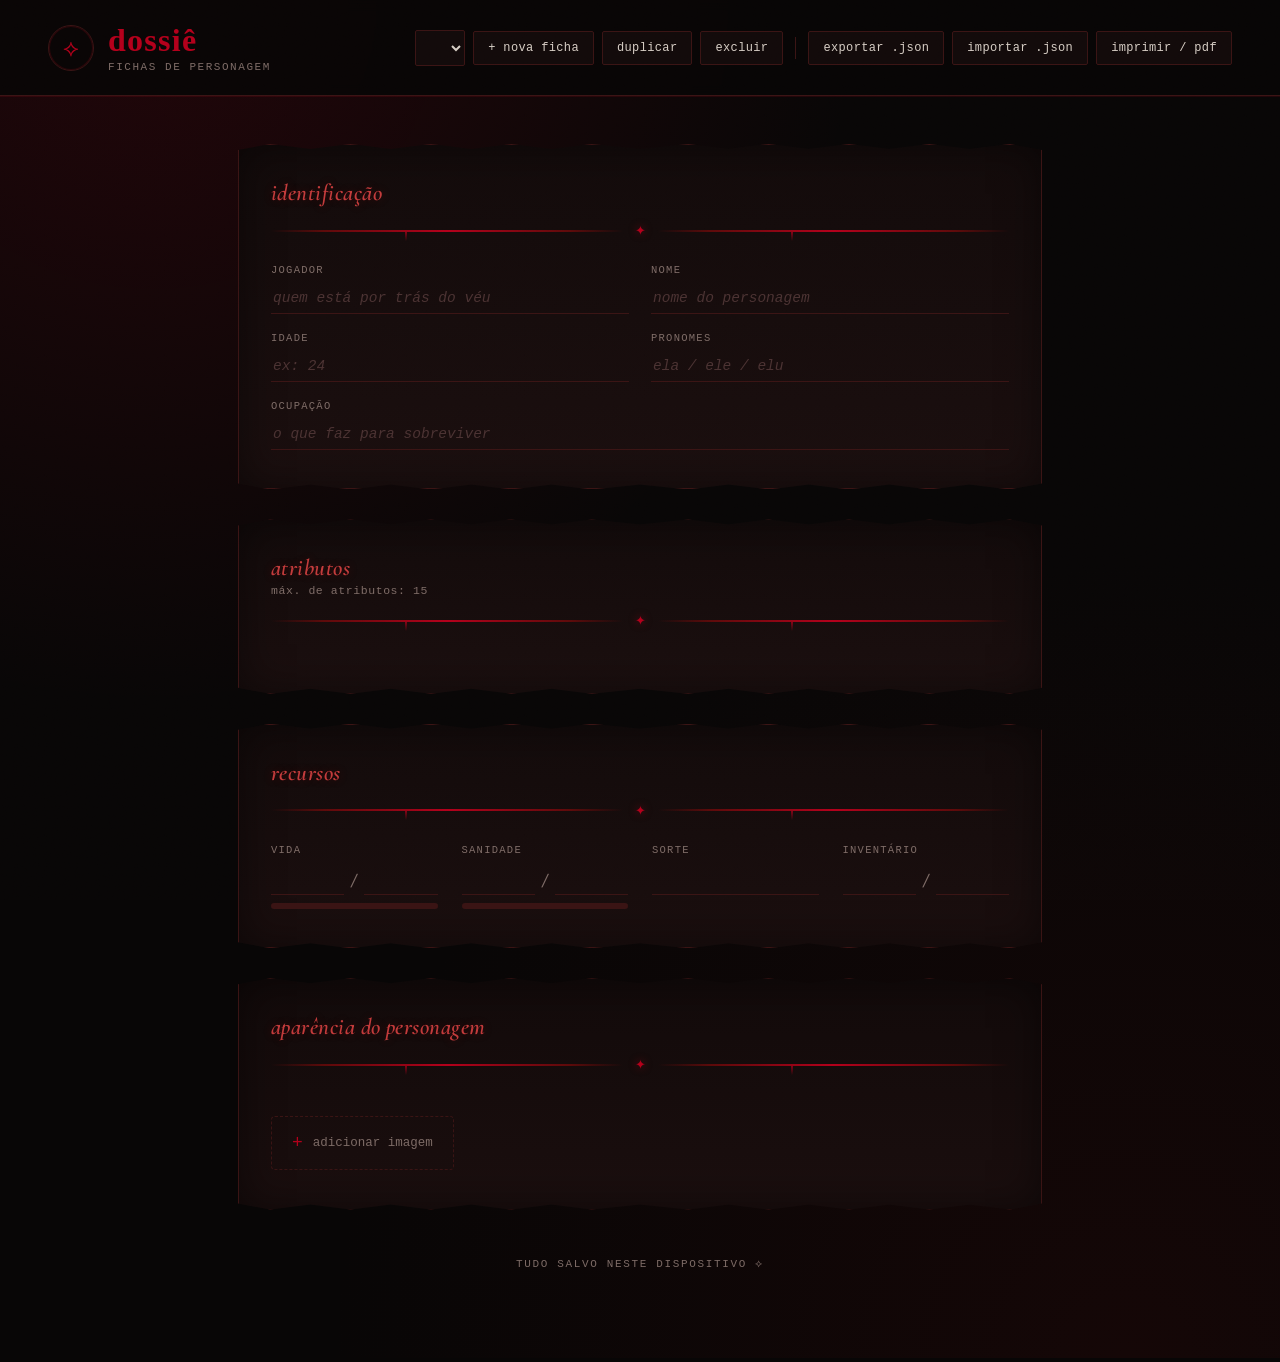
<file: index (1).html>
<!DOCTYPE html>
<html lang="pt-BR">
<head>
<meta charset="UTF-8">
<meta name="viewport" content="width=device-width, initial-scale=1.0">
<title>dossiê ⟡ fichas de rpg</title>
<link rel="preconnect" href="https://fonts.googleapis.com">
<link href="https://fonts.googleapis.com/css2?family=Cinzel+Decorative:wght@700&family=Cormorant+Garamond:ital,wght@0,500;0,600;1,500&family=Jost:wght@300;400;500;600&display=swap" rel="stylesheet">
<link rel="stylesheet" href="style.css">
</head>
<body>

<div class="grain"></div>

<header class="topbar">
  <div class="wordmark">
    <span class="seal">⟡</span>
    <div class="wordmark-text">
      <h1>dossiê</h1>
      <p>fichas de personagem</p>
    </div>
  </div>

  <div class="topbar-actions">
    <select id="fichaSelect" title="Trocar de ficha"></select>
    <button id="btnNova" class="btn btn-ghost">+ nova ficha</button>
    <button id="btnDuplicar" class="btn btn-ghost">duplicar</button>
    <button id="btnExcluir" class="btn btn-ghost btn-danger">excluir</button>
    <div class="divider-v"></div>
    <button id="btnExportJson" class="btn btn-ghost">exportar .json</button>
    <label class="btn btn-ghost" for="importJson">importar .json</label>
    <input type="file" id="importJson" accept="application/json" hidden>
    <button id="btnImprimir" class="btn btn-ghost">imprimir / pdf</button>
  </div>
</header>

<main class="sheet" id="sheet">

  <!-- ============ IDENTIFICAÇÃO ============ -->
  <section class="card">
    <h2 class="card-title">identificação</h2>
    <div class="ornament"><span></span>✦<span></span></div>

    <div class="field-grid">
      <label class="field">
        <span class="field-label">jogador</span>
        <input type="text" data-field="jogador" placeholder="quem está por trás do véu">
      </label>
      <label class="field">
        <span class="field-label">nome</span>
        <input type="text" data-field="nome" placeholder="nome do personagem">
      </label>
      <label class="field">
        <span class="field-label">idade</span>
        <input type="text" data-field="idade" placeholder="ex: 24">
      </label>
      <label class="field">
        <span class="field-label">pronomes</span>
        <input type="text" data-field="pronomes" placeholder="ela / ele / elu">
      </label>
      <label class="field field-wide">
        <span class="field-label">ocupação</span>
        <input type="text" data-field="ocupacao" placeholder="o que faz para sobreviver">
      </label>
    </div>
  </section>

  <!-- ============ ATRIBUTOS ============ -->
  <section class="card">
    <h2 class="card-title">atributos</h2>
    <p class="card-subtitle">máx. de atributos: 15</p>
    <div class="ornament"><span></span>✦<span></span></div>

    <div class="attrs-grid" id="attrsGrid"></div>
  </section>

  <!-- ============ RECURSOS ============ -->
  <section class="card">
    <h2 class="card-title">recursos</h2>
    <div class="ornament"><span></span>✦<span></span></div>

    <div class="resources-grid">
      <div class="resource resource-pair">
        <span class="field-label">vida</span>
        <div class="pair-input">
          <input type="number" min="0" data-field="vidaAtual" class="num-sm">
          <span>/</span>
          <input type="number" min="0" data-field="vidaMax" class="num-sm">
        </div>
        <div class="meter"><div class="meter-fill" data-meter="vida"></div></div>
      </div>

      <div class="resource resource-pair">
        <span class="field-label">sanidade</span>
        <div class="pair-input">
          <input type="number" min="0" data-field="sanidadeAtual" class="num-sm">
          <span>/</span>
          <input type="number" min="0" data-field="sanidadeMax" class="num-sm">
        </div>
        <div class="meter"><div class="meter-fill" data-meter="sanidade"></div></div>
      </div>

      <div class="resource">
        <span class="field-label">sorte</span>
        <input type="number" min="0" data-field="sorte" class="num-sm num-solo">
      </div>

      <div class="resource resource-pair">
        <span class="field-label">inventário</span>
        <div class="pair-input pair-input-slots">
          <input type="number" min="0" data-field="invAtual" class="num-sm">
          <span>/</span>
          <input type="number" min="0" data-field="invMax" class="num-sm">
        </div>
        <div class="slots" id="invSlots"></div>
      </div>
    </div>
  </section>

  <!-- ============ APARÊNCIA ============ -->
  <section class="card">
    <h2 class="card-title">aparência do personagem</h2>
    <div class="ornament"><span></span>✦<span></span></div>

    <div class="gallery" id="gallery"></div>

    <label class="upload-zone" for="imgInput">
      <span class="upload-plus">+</span>
      <span>adicionar imagem</span>
    </label>
    <input type="file" id="imgInput" accept="image/*" multiple hidden>
  </section>

  <footer class="save-status" id="saveStatus">tudo salvo neste dispositivo ⟡</footer>

</main>

<script src="script.js"></script>
</body>
</html>
</file>
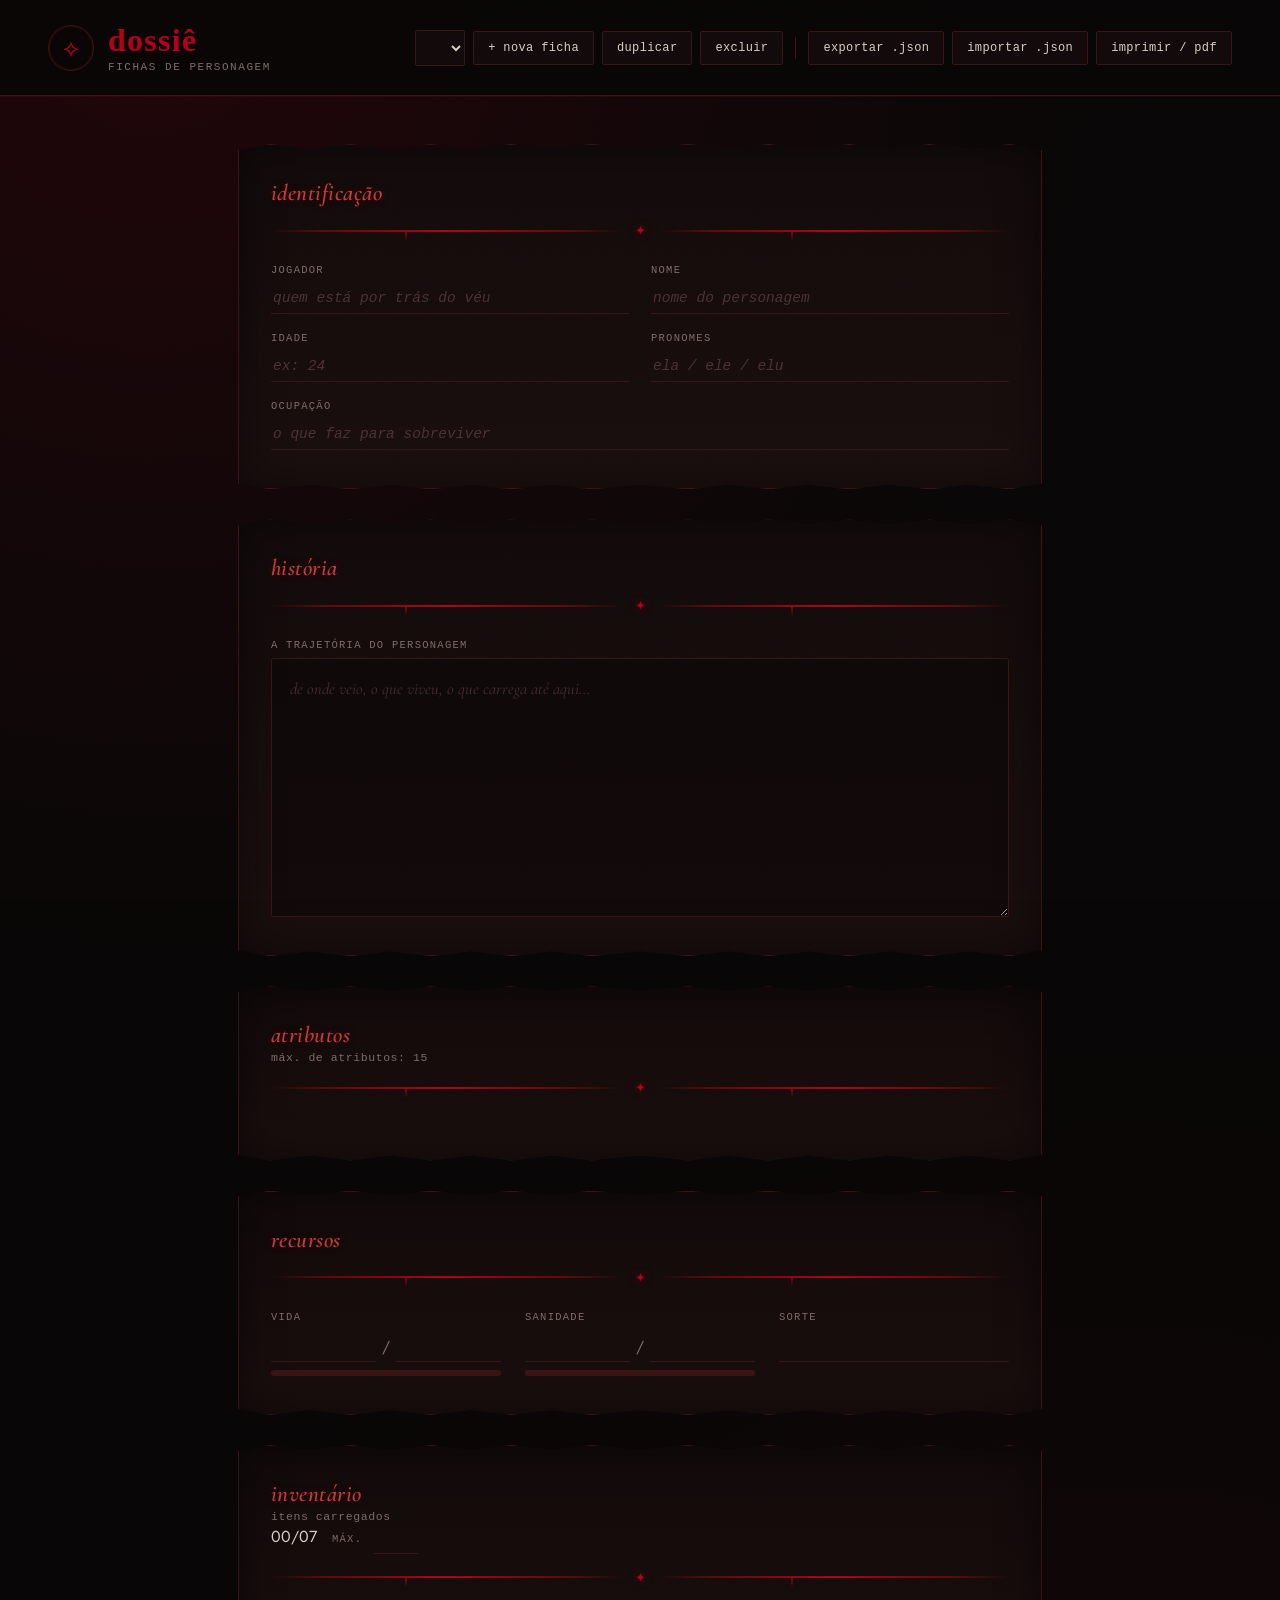
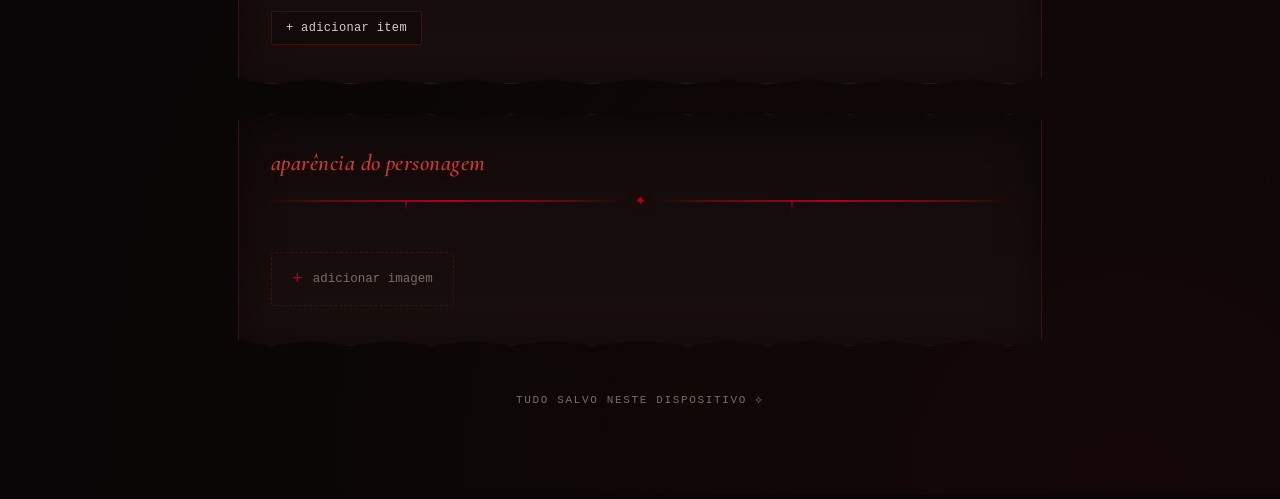
<file: index (2).html>
<!DOCTYPE html>
<html lang="pt-BR">
<head>
<meta charset="UTF-8">
<meta name="viewport" content="width=device-width, initial-scale=1.0">
<title>dossiê ⟡ fichas de rpg</title>
<link rel="preconnect" href="https://fonts.googleapis.com">
<link href="https://fonts.googleapis.com/css2?family=Cinzel+Decorative:wght@700&family=Cormorant+Garamond:ital,wght@0,500;0,600;1,500&family=Jost:wght@300;400;500;600&display=swap" rel="stylesheet">
<link rel="stylesheet" href="style.css">
</head>
<body>

<div class="grain"></div>

<header class="topbar">
  <div class="wordmark">
    <span class="seal">⟡</span>
    <div class="wordmark-text">
      <h1>dossiê</h1>
      <p>fichas de personagem</p>
    </div>
  </div>

  <div class="topbar-actions">
    <select id="fichaSelect" title="Trocar de ficha"></select>
    <button id="btnNova" class="btn btn-ghost">+ nova ficha</button>
    <button id="btnDuplicar" class="btn btn-ghost">duplicar</button>
    <button id="btnExcluir" class="btn btn-ghost btn-danger">excluir</button>
    <div class="divider-v"></div>
    <button id="btnExportJson" class="btn btn-ghost">exportar .json</button>
    <label class="btn btn-ghost" for="importJson">importar .json</label>
    <input type="file" id="importJson" accept="application/json" hidden>
    <button id="btnImprimir" class="btn btn-ghost">imprimir / pdf</button>
  </div>
</header>

<main class="sheet" id="sheet">

  <!-- ============ IDENTIFICAÇÃO ============ -->
  <section class="card">
    <h2 class="card-title">identificação</h2>
    <div class="ornament"><span></span>✦<span></span></div>

    <div class="field-grid">
      <label class="field">
        <span class="field-label">jogador</span>
        <input type="text" data-field="jogador" placeholder="quem está por trás do véu">
      </label>
      <label class="field">
        <span class="field-label">nome</span>
        <input type="text" data-field="nome" placeholder="nome do personagem">
      </label>
      <label class="field">
        <span class="field-label">idade</span>
        <input type="text" data-field="idade" placeholder="ex: 24">
      </label>
      <label class="field">
        <span class="field-label">pronomes</span>
        <input type="text" data-field="pronomes" placeholder="ela / ele / elu">
      </label>
      <label class="field field-wide">
        <span class="field-label">ocupação</span>
        <input type="text" data-field="ocupacao" placeholder="o que faz para sobreviver">
      </label>
    </div>
  </section>

  <!-- ============ HISTÓRIA ============ -->
  <section class="card">
    <h2 class="card-title">história</h2>
    <div class="ornament"><span></span>✦<span></span></div>

    <label class="field field-wide">
      <span class="field-label">a trajetória do personagem</span>
      <textarea data-field="historia" rows="8" placeholder="de onde veio, o que viveu, o que carrega até aqui..."></textarea>
    </label>
  </section>

  <!-- ============ ATRIBUTOS ============ -->
  <section class="card">
    <h2 class="card-title">atributos</h2>
    <p class="card-subtitle">máx. de atributos: 15</p>
    <div class="ornament"><span></span>✦<span></span></div>

    <div class="attrs-grid" id="attrsGrid"></div>
  </section>

  <!-- ============ RECURSOS ============ -->
  <section class="card">
    <h2 class="card-title">recursos</h2>
    <div class="ornament"><span></span>✦<span></span></div>

    <div class="resources-grid">
      <div class="resource resource-pair">
        <span class="field-label">vida</span>
        <div class="pair-input">
          <input type="number" min="0" data-field="vidaAtual" class="num-sm">
          <span>/</span>
          <input type="number" min="0" data-field="vidaMax" class="num-sm">
        </div>
        <div class="meter"><div class="meter-fill" data-meter="vida"></div></div>
      </div>

      <div class="resource resource-pair">
        <span class="field-label">sanidade</span>
        <div class="pair-input">
          <input type="number" min="0" data-field="sanidadeAtual" class="num-sm">
          <span>/</span>
          <input type="number" min="0" data-field="sanidadeMax" class="num-sm">
        </div>
        <div class="meter"><div class="meter-fill" data-meter="sanidade"></div></div>
      </div>

      <div class="resource">
        <span class="field-label">sorte</span>
        <input type="number" min="0" data-field="sorte" class="num-sm num-solo">
      </div>
    </div>
  </section>

  <!-- ============ INVENTÁRIO ============ -->
  <section class="card">
    <h2 class="card-title">inventário</h2>
    <div class="inv-head">
      <p class="card-subtitle">itens carregados</p>
      <div class="inv-counter">
        <span id="invCounterText">00/07</span>
        <label class="field-label" style="margin-left:10px;">máx.
          <input type="number" min="0" data-field="invMax" class="num-sm" style="width:44px; margin-left:4px;">
        </label>
      </div>
    </div>
    <div class="ornament"><span></span>✦<span></span></div>

    <div class="slots" id="invSlots"></div>

    <div class="inv-list" id="invList"></div>

    <button class="btn btn-ghost" id="btnAddItem" type="button">+ adicionar item</button>
  </section>

  <!-- ============ APARÊNCIA ============ -->
  <section class="card">
    <h2 class="card-title">aparência do personagem</h2>
    <div class="ornament"><span></span>✦<span></span></div>

    <div class="gallery" id="gallery"></div>

    <label class="upload-zone" for="imgInput">
      <span class="upload-plus">+</span>
      <span>adicionar imagem</span>
    </label>
    <input type="file" id="imgInput" accept="image/*" multiple hidden>
  </section>

  <footer class="save-status" id="saveStatus">tudo salvo neste dispositivo ⟡</footer>

</main>

<script src="script.js"></script>
</body>
</html>
</file>
<file: style.css>
:root{
  --bg: #080606;
  --bg-card: #120a0a;
  --bg-card-2: #1a0e0e;
  --line: #3a1414;
  --wine: #5c0a0a;
  --wine-bright: #b3001b;
  --rose: #c23b3b;
  --gold: #8f7a4e;
  --text: #d6cdc4;
  --text-dim: #7d6b66;
  --shadow: 0 10px 34px rgba(0,0,0,.7);
  --radius: 2px;
}

*{box-sizing:border-box;}

html,body{
  margin:0;
  padding:0;
  background: var(--bg);
  color: var(--text);
  font-family:'Special Elite', 'Jost', monospace;
  font-weight:400;
  min-height:100vh;
}

body{
  background-image:
    radial-gradient(circle at 12% 0%, rgba(179,0,27,.14), transparent 40%),
    radial-gradient(circle at 88% 100%, rgba(60,10,10,.25), transparent 45%);
}

/* ===== overlays: grão, scanlines, vinheta ===== */
.grain{
  position:fixed; inset:0; pointer-events:none; z-index:998;
  opacity:.07; mix-blend-mode:overlay;
  background-image:url("data:image/svg+xml,%3Csvg xmlns='http://www.w3.org/2000/svg' width='120' height='120'%3E%3Cfilter id='n'%3E%3CfeTurbulence type='fractalNoise' baseFrequency='0.9' numOctaves='2' stitchTiles='stitch'/%3E%3C/filter%3E%3Crect width='100%25' height='100%25' filter='url(%23n)'/%3E%3C/svg%3E");
}
.scanlines{
  position:fixed; inset:0; pointer-events:none; z-index:997;
  opacity:.12;
  background-image: repeating-linear-gradient(0deg, rgba(0,0,0,.55) 0px, rgba(0,0,0,.55) 1px, transparent 1px, transparent 3px);
  animation: scandrift 9s linear infinite;
}
.vignette{
  position:fixed; inset:0; pointer-events:none; z-index:996;
  background: radial-gradient(ellipse at center, transparent 45%, rgba(0,0,0,.75) 100%);
}
@keyframes scandrift{
  0%{ background-position:0 0; }
  100%{ background-position:0 40px; }
}

/* ===== topbar ===== */
.topbar{
  display:flex; flex-wrap:wrap; gap:16px;
  align-items:center; justify-content:space-between;
  padding:22px clamp(16px,4vw,48px);
  border-bottom:1px solid var(--line);
  position:sticky; top:0; z-index:50;
  background:rgba(8,6,6,.92);
  backdrop-filter:blur(6px);
  box-shadow: 0 1px 0 rgba(179,0,27,.15);
}

.wordmark{display:flex; align-items:center; gap:14px;}
.seal{
  font-size:24px; color:var(--wine-bright);
  border:1px solid var(--line);
  border-radius:50%;
  width:46px; height:46px;
  display:flex; align-items:center; justify-content:center;
  box-shadow: inset 0 0 0 1px rgba(179,0,27,.2);
  animation: pulseglow 3.6s ease-in-out infinite;
}
@keyframes pulseglow{
  0%,100%{ text-shadow:0 0 4px rgba(179,0,27,.5); }
  50%{ text-shadow:0 0 14px rgba(179,0,27,.95), 0 0 22px rgba(179,0,27,.4); }
}
.wordmark-text h1{
  font-family:'Creepster', cursive;
  font-size:32px; letter-spacing:.04em;
  margin:0; color:var(--wine-bright);
  text-transform:lowercase;
  animation: flicker 6s infinite;
}
@keyframes flicker{
  0%,19%,21%,23%,25%,54%,56%,100%{
    opacity:1;
    text-shadow: 0 0 6px var(--wine-bright), 0 0 16px rgba(179,0,27,.6), 0 0 2px #000;
  }
  20%,24%,55%{
    opacity:.35;
    text-shadow:none;
  }
}
.wordmark-text p{
  margin:2px 0 0; font-size:11px; letter-spacing:.14em;
  text-transform:uppercase; color:var(--text-dim);
  font-family:'Special Elite', monospace;
}

.topbar-actions{display:flex; flex-wrap:wrap; gap:8px; align-items:center;}
.divider-v{width:1px; height:22px; background:var(--line); margin:0 4px;}

select, .btn, input[type=file]::file-selector-button{
  font-family:'Special Elite', monospace;
  font-size:12px;
  letter-spacing:.03em;
  color:var(--text);
  background: var(--bg-card);
  border:1px solid var(--line);
  border-radius:var(--radius);
  padding:9px 14px;
  cursor:pointer;
  transition:border-color .15s, color .15s, background .15s, box-shadow .15s;
}
select{max-width:180px;}
.btn-ghost:hover{border-color:var(--wine-bright); color:var(--rose); box-shadow:0 0 8px rgba(179,0,27,.35);}
.btn-danger:hover{border-color:var(--wine-bright); color:#ff4d4d; box-shadow:0 0 8px rgba(179,0,27,.5);}

/* ===== sheet layout ===== */
.sheet{
  max-width:900px;
  margin:0 auto;
  padding: clamp(20px,4vw,48px);
  display:flex; flex-direction:column; gap:30px;
}

.card{
  background: linear-gradient(180deg, var(--bg-card), var(--bg-card-2));
  border:1px solid var(--line);
  padding: clamp(22px,3vw,34px) clamp(18px,3vw,32px) clamp(30px,3vw,40px);
  box-shadow: var(--shadow), inset 0 0 40px rgba(0,0,0,.5);
  position:relative;
  clip-path: polygon(
    0% 6px, 4% 0, 9% 5px, 14% 0, 19% 5px, 24% 0, 29% 5px, 34% 0, 39% 5px, 44% 0,
    50% 5px, 56% 0, 61% 5px, 66% 0, 71% 5px, 76% 0, 81% 5px, 86% 0, 91% 5px, 96% 0, 100% 6px,
    100% calc(100% - 6px), 96% 100%, 91% calc(100% - 5px), 86% 100%, 81% calc(100% - 5px), 76% 100%,
    71% calc(100% - 5px), 66% 100%, 61% calc(100% - 5px), 56% 100%, 50% calc(100% - 5px), 44% 100%,
    39% calc(100% - 5px), 34% 100%, 29% calc(100% - 5px), 24% 100%, 19% calc(100% - 5px), 14% 100%,
    9% calc(100% - 5px), 4% 100%, 0% calc(100% - 6px)
  );
}

.card-title{
  font-family:'Cormorant Garamond', serif;
  font-style:italic;
  font-weight:600;
  font-size:23px;
  letter-spacing:.02em;
  margin:0;
  color:var(--rose);
  text-shadow: 0 0 10px rgba(179,0,27,.25);
}
.card-subtitle{
  margin:2px 0 0;
  font-size:11.5px;
  color:var(--text-dim);
  letter-spacing:.05em;
  font-family:'Special Elite', monospace;
}

.ornament{
  display:flex; align-items:center; gap:12px;
  margin:14px 0 24px;
  color:var(--wine-bright);
  font-size:13px;
  text-shadow:0 0 8px rgba(179,0,27,.6);
}
.ornament span{
  flex:1; height:2px;
  background:linear-gradient(90deg, transparent, var(--wine) 15%, var(--wine-bright) 50%, var(--wine) 85%, transparent);
  position:relative;
}
.ornament span::after{
  content:"";
  position:absolute; top:2px; left:38%;
  width:2px; height:9px;
  background:linear-gradient(180deg, var(--wine-bright), transparent);
  opacity:.7;
}

/* ===== fields ===== */
.field-grid{
  display:grid;
  grid-template-columns:repeat(2, 1fr);
  gap:18px 22px;
}
.field-wide{grid-column:1 / -1;}
.field{display:flex; flex-direction:column; gap:7px;}
.field-label{
  font-size:10.5px; letter-spacing:.12em; text-transform:uppercase;
  color:var(--text-dim);
  font-family:'Special Elite', monospace;
}

input[type=text], input[type=number]{
  font-family:'Special Elite', monospace;
  font-size:14.5px;
  color:var(--text);
  background:transparent;
  border:none;
  border-bottom:1px solid var(--line);
  padding:7px 2px;
  outline:none;
  transition:border-color .15s, box-shadow .15s;
  width:100%;
}
input[type=text]:focus, input[type=number]:focus{
  border-color: var(--wine-bright);
  box-shadow: 0 6px 10px -8px rgba(179,0,27,.8);
}
input::placeholder{color:#4a3232; font-style:italic;}

textarea{
  font-family:'Cormorant Garamond', serif;
  font-size:16.5px;
  line-height:1.7;
  font-style:italic;
  color:var(--text);
  background: rgba(0,0,0,.3);
  border:1px solid var(--line);
  border-radius:2px;
  padding:16px 18px;
  outline:none;
  resize:vertical;
  width:100%;
  transition:border-color .15s, box-shadow .15s;
}
textarea:focus{border-color:var(--wine-bright); box-shadow:0 0 14px rgba(179,0,27,.18);}
textarea::placeholder{color:#4a3232; font-style:italic; opacity:.9;}

/* ===== attributes ===== */
.attrs-grid{
  display:grid;
  grid-template-columns:repeat(2, 1fr);
  gap:18px 28px;
}
.attr-row{
  display:flex; flex-direction:column; gap:8px;
}
.attr-head{
  display:flex; align-items:center; justify-content:space-between;
}
.attr-name{
  font-family:'Cormorant Garamond', serif; font-style:italic; font-size:17px;
  color:var(--text);
}
.attr-controls{display:flex; align-items:center; gap:8px;}
.attr-btn{
  width:22px; height:22px; border-radius:50%;
  border:1px solid var(--line); background:var(--bg-card);
  color:var(--rose); font-size:13px; line-height:1;
  display:flex; align-items:center; justify-content:center;
  cursor:pointer;
  transition:box-shadow .15s, border-color .15s;
}
.attr-btn:hover{border-color:var(--wine-bright); box-shadow:0 0 6px rgba(179,0,27,.5);}
.attr-value{
  width:26px; text-align:center;
  font-family:'Cormorant Garamond', serif; font-weight:600; font-size:16px;
  border:none; background:transparent; color:var(--gold);
}
.segments{
  display:grid; grid-template-columns:repeat(15, 1fr); gap:3px;
}
.segment{
  height:6px; background: var(--line); border-radius:1px;
}
.segment.filled{ background: linear-gradient(90deg, var(--wine), var(--wine-bright)); box-shadow:0 0 4px rgba(179,0,27,.5); }

/* ===== resources ===== */
.resources-grid{
  display:grid;
  grid-template-columns:repeat(auto-fit, minmax(160px,1fr));
  gap:24px;
}
.resource{display:flex; flex-direction:column; gap:8px;}
.pair-input{display:flex; align-items:center; gap:6px;}
.pair-input span{color:var(--text-dim);}
.num-sm{
  width:56px; text-align:center;
  font-family:'Cormorant Garamond', serif; font-size:18px; font-weight:600;
}
.num-solo{width:80px; text-align:left;}
.meter{height:6px; background:var(--line); border-radius:3px; overflow:hidden;}
.meter-fill{height:100%; width:0%; background:linear-gradient(90deg, var(--wine), var(--wine-bright)); box-shadow:0 0 6px rgba(179,0,27,.5); transition:width .2s;}

.slots{display:flex; flex-wrap:wrap; gap:5px;}
.slot{
  width:16px; height:16px; border:1px solid var(--line); border-radius:2px;
}
.slot.filled{ background: var(--gold); border-color:var(--gold); box-shadow:0 0 4px rgba(143,122,78,.5); }

/* ===== gallery / aparência ===== */
.gallery{
  display:flex; flex-wrap:wrap; gap:18px;
  margin-bottom:18px;
}
.polaroid{
  background:#161010;
  padding:10px 10px 34px;
  width:150px;
  box-shadow: var(--shadow), 0 0 0 1px var(--line);
  position:relative;
  transform: rotate(var(--tilt,-2deg));
  border-radius:1px;
}
.polaroid::before{
  content:"";
  position:absolute; inset:0;
  box-shadow: inset 0 0 24px rgba(179,0,27,.15);
  pointer-events:none;
}
.polaroid img{
  width:100%; height:150px; object-fit:cover; display:block;
  filter:sepia(.25) contrast(1.08) saturate(1.1) brightness(.85);
}
.polaroid .remove{
  position:absolute; top:-8px; right:-8px;
  width:22px; height:22px; border-radius:50%;
  background:var(--wine-bright); color:#fff; border:none;
  font-size:12px; cursor:pointer;
  display:flex; align-items:center; justify-content:center;
  box-shadow:0 0 8px rgba(179,0,27,.6);
}
.polaroid .cap{
  position:absolute; bottom:8px; left:0; right:0;
  text-align:center; font-family:'Cormorant Garamond', serif; font-style:italic;
  font-size:12px; color:var(--text-dim);
}

.upload-zone{
  display:flex; align-items:center; gap:10px;
  border:1px dashed var(--line);
  padding:16px 20px;
  border-radius:4px;
  cursor:pointer;
  color:var(--text-dim);
  font-size:12.5px;
  font-family:'Special Elite', monospace;
  width:fit-content;
  transition:border-color .15s, color .15s, box-shadow .15s;
}
.upload-zone:hover{border-color:var(--wine-bright); color:var(--rose); box-shadow:0 0 10px rgba(179,0,27,.2);}
.upload-plus{font-size:18px; color:var(--wine-bright);}

/* ===== footer ===== */
.save-status{
  text-align:center;
  font-size:11px;
  letter-spacing:.15em;
  text-transform:uppercase;
  color:var(--text-dim);
  padding:18px 0 40px;
  font-family:'Special Elite', monospace;
}

/* ===== responsive ===== */
@media (max-width:640px){
  .field-grid, .attrs-grid{grid-template-columns:1fr;}
  .topbar{flex-direction:column; align-items:flex-start;}
  .topbar-actions{width:100%;}
}

/* ===== botão de música ===== */
.music-toggle{
  position:fixed;
  bottom:22px; right:22px;
  z-index:200;
  display:flex; align-items:center; gap:9px;
  background: var(--bg-card);
  border:1px solid var(--line);
  border-radius:999px;
  padding:10px 16px 10px 10px;
  color:var(--text-dim);
  font-family:'Special Elite', monospace;
  font-size:11.5px;
  letter-spacing:.08em;
  text-transform:uppercase;
  cursor:pointer;
  box-shadow: var(--shadow);
  transition: color .2s, border-color .2s, box-shadow .2s;
}
.music-toggle:hover{
  border-color: var(--wine-bright);
  color: var(--rose);
}
.music-disc{
  width:26px; height:26px;
  border-radius:50%;
  display:flex; align-items:center; justify-content:center;
  background: radial-gradient(circle, #000 30%, var(--wine) 70%, var(--wine-bright) 100%);
  color: var(--rose);
  font-size:13px;
  flex:none;
}
.music-toggle.playing .music-disc{
  animation: spin 3.2s linear infinite;
  box-shadow: 0 0 10px rgba(179,0,27,.7);
}
.music-toggle.playing{
  border-color: var(--wine-bright);
  color: var(--rose);
}
@keyframes spin{
  from{ transform:rotate(0deg); }
  to{ transform:rotate(360deg); }
}
@media (max-width:640px){
  .music-toggle .music-label{display:none;}
  .music-toggle{padding:10px;}
}

/* ===== captura de imagem (baixar como imagem) ===== */
body.capturing .upload-zone,
body.capturing .attr-btn,
body.capturing .inv-item .remove,
body.capturing #btnAddItem,
body.capturing .polaroid .remove,
body.capturing .music-toggle,
body.capturing .scanlines,
body.capturing .vignette,
body.capturing .grain{
  display:none !important;
}
body.capturing input, body.capturing textarea{
  border-color: transparent;
}
body.capturing .polaroid img{
  filter: none !important;
}
body.capturing .polaroid::before{
  box-shadow: none !important;
}

/* ===== print ===== */
@media print{
  .topbar, .upload-zone, .attr-btn, .scanlines, .vignette, .grain, .music-toggle{display:none !important;}
  body{background:#fff; color:#111;}
  .card{box-shadow:none; border:1px solid #ccc; background:#fff; clip-path:none;}
  .card-title{color:#7c2d3b; text-shadow:none;}
  input{color:#111;}
}
</file>
